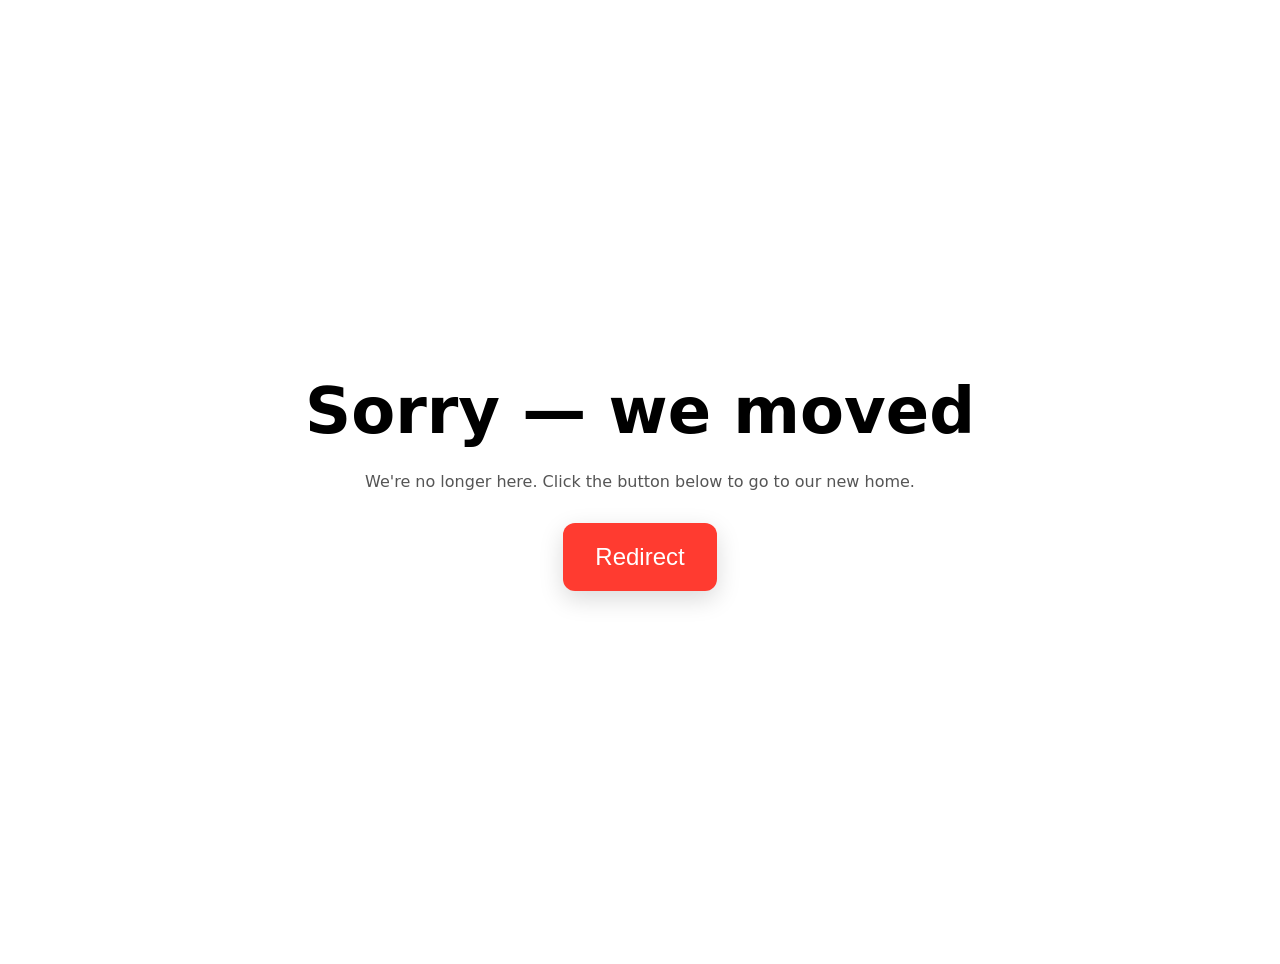
<file: index.html>
<!doctype html>
<html lang="en">
<head>
  <meta charset="utf-8">
  <meta name="viewport" content="width=device-width,initial-scale=1">
  <title>We moved</title>
  <meta name="robots" content="noindex">
</head>
<body>
  <div class="container">
    <h1>Sorry — we moved</h1>
    <p class="sub">We're no longer here. Click the button below to go to our new home.</p>
    <button id="redirectBtn" class="huge">Redirect</button>
  </div>
  <script>
    document.getElementById('redirectBtn').addEventListener('click', function(){
  window.location.href = 'https://fejesworx.hu/poop';
    });
  </script>
    <style>
html,body{height:100%;margin:0;font-family:system-ui,-apple-system,Segoe UI,Roboto,"Helvetica Neue",Arial}
.container{height:100%;display:flex;flex-direction:column;align-items:center;justify-content:center;text-align:center;padding:2rem}
h1{font-size:clamp(2rem,6vw,4rem);margin:0 0 .5rem}
.sub{color:#555;margin-bottom:2rem}
button.huge{font-size:1.5rem;padding:1.25rem 2rem;border-radius:12px;border:0;background:#ff3b30;color:#fff;cursor:pointer;box-shadow:0 8px 24px rgba(0,0,0,.15);transition:transform .12s ease}
button.huge:active{transform:translateY(2px)}
    </style>
</body>
</html>
</file>
